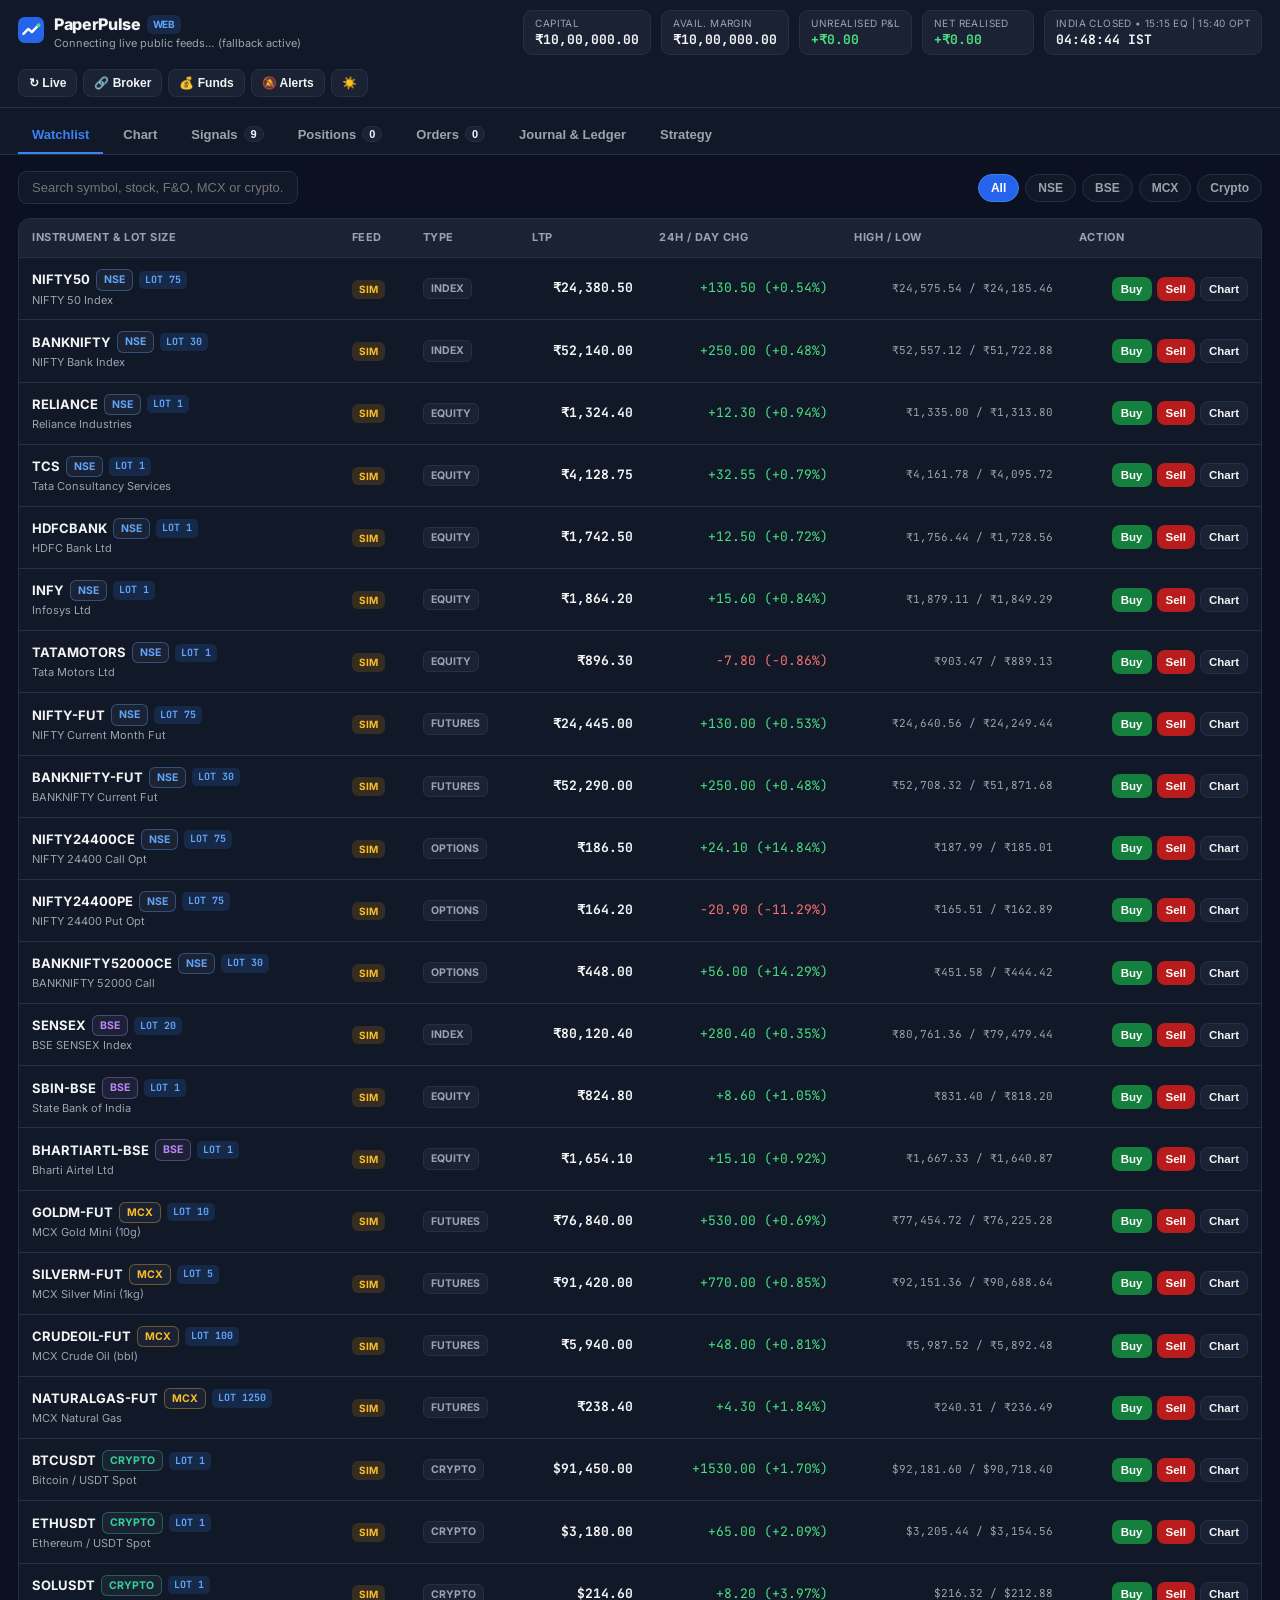
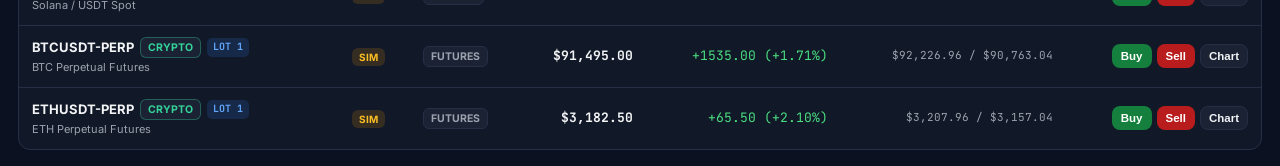
<file: web/index.html>
<!DOCTYPE html>
<html lang="en" data-theme="dark">
<head>
  <meta charset="UTF-8" />
  <meta name="viewport" content="width=device-width, initial-scale=1.0" />
  <title>PaperPulse — Multi-Market Paper Trading Terminal</title>
  <meta name="description" content="PaperPulse browser terminal for NSE, BSE, MCX, F&O, Crypto & Crypto F&O paper trading with live public feeds, TradingView-style charts, BTST/STBT signals, and itemized taxes." />
  <link rel="preconnect" href="https://fonts.googleapis.com" />
  <link rel="preconnect" href="https://fonts.gstatic.com" crossorigin />
  <link href="https://fonts.googleapis.com/css2?family=Inter:wght@400;500;600;700;800&family=JetBrains+Mono:wght@400;500;600;700&display=swap" rel="stylesheet" />
  <meta name="theme-color" content="#0b1120" />
  <link rel="stylesheet" href="./styles.css" />
  <script>
    // Apply the saved scheme before the first paint. app.js only reaches init()
    // after the whole bundle has parsed, so a user on the light theme used to see
    // a full dark page flash on every load. Also keeps the address-bar colour in sync.
    (function () {
      var theme = "dark";
      try {
        var raw = localStorage.getItem("paperpulse_web_state_v2");
        if (raw) {
          var parsed = JSON.parse(raw);
          if (parsed && parsed.theme === "light") theme = "light";
        }
      } catch (e) { /* unreadable or corrupt storage - keep the dark default */ }
      document.documentElement.setAttribute("data-theme", theme);
      var meta = document.querySelector('meta[name="theme-color"]');
      if (meta) meta.setAttribute("content", theme === "light" ? "#f1f5f9" : "#0b1120");
    })();
  </script>
</head>
<body>
  <div class="app-shell">
    <!-- Top Header / Metrics Bar -->
    <header class="topbar">
      <div class="brand-group">
        <div class="brand-logo" aria-hidden="true">
          <svg width="26" height="26" viewBox="0 0 24 24" fill="none">
            <rect width="24" height="24" rx="6" fill="url(#ppGrad)" />
            <path d="M5 15.5L9.5 11L12.8 14L19 7.5" stroke="#ffffff" stroke-width="2.2" stroke-linecap="round" stroke-linejoin="round" />
            <circle cx="19" cy="7.5" r="1.8" fill="#4ADE80" />
            <defs>
              <linearGradient id="ppGrad" x1="0" y1="0" x2="24" y2="24">
                <stop offset="0%" stop-color="#2563EB" />
                <stop offset="100%" stop-color="#0EA5E9" />
              </linearGradient>
            </defs>
          </svg>
        </div>
        <div>
          <div class="brand-title">PaperPulse <span class="badge-web">WEB</span></div>
          <div class="brand-sub" id="feedStatusPill">Connecting live public feeds…</div>
        </div>
      </div>

      <div class="metrics-strip">
        <div class="metric-card">
          <span class="metric-label">Capital</span>
          <span class="metric-value mono" id="metricCapital">₹10,00,000.00</span>
        </div>
        <div class="metric-card">
          <span class="metric-label">Avail. Margin</span>
          <span class="metric-value mono" id="metricAvailMargin">₹10,00,000.00</span>
        </div>
        <div class="metric-card">
          <span class="metric-label">Unrealised P&amp;L</span>
          <span class="metric-value mono" id="metricUnrealised">₹0.00</span>
        </div>
        <div class="metric-card">
          <span class="metric-label">Net Realised</span>
          <span class="metric-value mono" id="metricRealised">₹0.00</span>
        </div>
        <div class="metric-card hide-sm">
          <span class="metric-label" id="sessionStatusLabel">India: 15:15 Eq • 15:40 Opt</span>
          <span class="metric-value mono" id="istClock">--:--:--</span>
        </div>
      </div>

      <div class="topbar-actions">
        <button class="btn btn-ghost btn-sm" id="refreshLiveBtn" title="Refresh live NSE, BSE, MCX & Crypto quotes">↻ Live</button>
        <button class="btn btn-ghost btn-sm" id="openBrokerModalBtn" title="1-Click Broker Login (Angel One, Kite, Upstox)">🔗 Broker</button>
        <button class="btn btn-ghost btn-sm" id="openFundsModalBtn" title="Add, Reduce or Reset Paper Capital">💰 Funds</button>
        <button class="btn btn-ghost btn-sm" id="toggleNotifBtn" title="Toggle Trade & Signal Browser Notifications">🔕 Alerts</button>
        <button class="btn btn-ghost btn-sm" id="toggleThemeBtn" title="Switch Dark / Light Theme">☀️</button>
      </div>
    </header>

    <!-- Main Navigation Tabs -->
    <nav class="nav-tabs" role="tablist">
      <button class="nav-tab active" data-tab="watchlist" role="tab">Watchlist</button>
      <button class="nav-tab" data-tab="chart" role="tab">Chart</button>
      <button class="nav-tab" data-tab="signals" role="tab">Signals <span class="tab-pill" id="signalsBadge">0</span></button>
      <button class="nav-tab" data-tab="positions" role="tab">Positions <span class="tab-pill" id="positionsBadge">0</span></button>
      <button class="nav-tab" data-tab="orders" role="tab">Orders <span class="tab-pill" id="ordersBadge">0</span></button>
      <button class="nav-tab" data-tab="journal" role="tab">Journal &amp; Ledger</button>
      <button class="nav-tab" data-tab="strategy" role="tab">Strategy</button>
    </nav>

    <!-- Main Workspace -->
    <main class="workspace">
      <!-- WATCHLIST VIEW -->
      <section class="tab-panel active" id="panel-watchlist">
        <div class="panel-toolbar">
          <div class="search-box">
            <input type="text" id="watchlistSearch" placeholder="Search symbol, stock, F&O, MCX or crypto..." />
          </div>
          <div class="segment-pills" id="segmentFilters">
            <button class="pill active" data-seg="ALL">All</button>
            <button class="pill" data-seg="NSE">NSE</button>
            <button class="pill" data-seg="BSE">BSE</button>
            <button class="pill" data-seg="MCX">MCX</button>
            <button class="pill" data-seg="CRYPTO">Crypto</button>
          </div>
        </div>
        <div class="table-wrap">
          <table class="data-table">
            <thead>
              <tr>
                <th>Instrument &amp; Lot Size</th>
                <th>Feed</th>
                <th>Type</th>
                <th class="num">LTP</th>
                <th class="num">24h / Day Chg</th>
                <th class="num">High / Low</th>
                <th class="num">Action</th>
              </tr>
            </thead>
            <tbody id="watchlistBody"></tbody>
          </table>
        </div>
      </section>

      <!-- CHART VIEW -->
      <section class="tab-panel" id="panel-chart">
        <div class="chart-wrapper" id="chartWrapper">
          <div class="chart-header">
            <div class="chart-instrument-info">
              <select id="chartSymbolSelect" class="select-input"></select>
              <span class="feed-tag sim" id="chartFeedTag">SIM</span>
              <span class="lot-chip" id="chartLotChip">LOT 1</span>
              <div class="chart-ltp-group">
                <span class="chart-ltp mono" id="chartLtp">--</span>
                <span class="chart-change mono" id="chartChange">--</span>
              </div>
              <span class="chart-session-hint" id="chartSessionHint"></span>
            </div>

            <div class="chart-controls">
              <div class="tf-group" id="tfGroup">
                <button class="tf-btn" data-tf="1m">1m</button>
                <button class="tf-btn active" data-tf="5m">5m</button>
                <button class="tf-btn" data-tf="15m">15m</button>
                <button class="tf-btn" data-tf="1H">1H</button>
                <button class="tf-btn" data-tf="1D">1D</button>
              </div>
              <div class="tool-group">
                <button class="btn btn-ghost btn-xs" id="chartZoomOutBtn" title="Zoom Out">−</button>
                <button class="btn btn-ghost btn-xs" id="chartZoomInBtn" title="Zoom In">+</button>
                <button class="btn btn-ghost btn-xs" id="chartResetZoomBtn" title="Reset Zoom & Pan">1:1</button>
                <button class="btn btn-ghost btn-xs" id="chartMeasureBtn" title="Click two bars on chart to measure Time & Price Range">📏 Range</button>
                <button class="btn btn-ghost btn-xs" id="chartExpandBtn" title="Expand / Collapse Fullscreen">⛶ Expand</button>
              </div>
              <label class="toggle-chip"><input type="checkbox" id="toggleEma" checked /> EMA 9/21/50</label>
              <label class="toggle-chip"><input type="checkbox" id="toggleVwap" checked /> VWAP</label>
              <button class="btn btn-buy btn-sm" id="chartBuyBtn">Buy</button>
              <button class="btn btn-sell btn-sm" id="chartSellBtn">Sell</button>
            </div>
          </div>

          <div class="chart-canvas-container">
            <canvas id="candleCanvas"></canvas>
            <div class="chart-legend" id="chartLegend">O -- H -- L -- C -- • Scroll to zoom • Drag to pan</div>
          </div>

          <div class="chart-indicators-strip" id="chartIndicatorStrip"></div>
        </div>
      </section>

      <!-- SIGNALS VIEW -->
      <section class="tab-panel" id="panel-signals">
        <div class="signals-header-row">
          <div class="subtab-bar" id="signalSubTabs">
            <button class="subtab-btn active" data-subtab="active">Active Signals <span class="tab-pill" id="activeSigCount">0</span></button>
            <button class="subtab-btn" data-subtab="history">Performance &amp; History <span class="tab-pill" id="historySigCount">0</span></button>
          </div>
          <div class="signals-right-actions">
            <label class="toggle-chip">
              <input type="checkbox" id="signalNotifToggle" /> 🔔 Signal Alerts
            </label>
            <button class="btn btn-primary btn-sm" id="rescanSignalsBtn">↻ Rescan</button>
          </div>
        </div>

        <!-- Accuracy Banner -->
        <div class="accuracy-strip" id="signalAccuracyStrip"></div>

        <!-- Active Signals Pane -->
        <div id="signalsActivePane">
          <div class="panel-toolbar">
            <div class="segment-pills" id="signalCategoryFilter">
              <button class="pill active" data-cat="ALL">All</button>
              <button class="pill" data-cat="STOCK">Stock</button>
              <button class="pill" data-cat="INDEX">Index</button>
              <button class="pill" data-cat="FNO">F&amp;O</button>
              <button class="pill" data-cat="MCX">MCX</button>
              <button class="pill" data-cat="CRYPTO">Crypto</button>
              <button class="pill" data-cat="CRYPTO_FNO">Crypto F&amp;O</button>
              <button class="pill" data-cat="BTST_STBT">BTST / STBT</button>
            </div>
            <div class="segment-pills" id="signalDirectionFilter">
              <button class="pill active" data-dir="ALL">All</button>
              <button class="pill" data-dir="LONG">Long</button>
              <button class="pill" data-dir="SHORT">Short</button>
            </div>
          </div>
          <div class="signals-grid" id="signalsGrid"></div>
        </div>

        <!-- Performance & History Pane -->
        <div id="signalsHistoryPane" style="display:none;">
          <div class="panel-toolbar">
            <div class="hint-text">Signals are automatically removed from Active once Target 1, Target 2, Stop Loss, or Expiry hits to keep your feed noise-free.</div>
            <button class="btn btn-ghost btn-sm" id="clearSignalHistoryBtn">Clear History</button>
          </div>
          <div class="table-wrap">
            <table class="data-table">
              <thead>
                <tr>
                  <th>Symbol &amp; Category</th>
                  <th>Strategy</th>
                  <th>Side</th>
                  <th class="num">Entry</th>
                  <th class="num">SL / T1 / T2</th>
                  <th class="num">Close Price</th>
                  <th>Outcome</th>
                  <th>Closed At (IST)</th>
                </tr>
              </thead>
              <tbody id="signalHistoryBody"></tbody>
            </table>
          </div>
        </div>
      </section>

      <!-- POSITIONS VIEW -->
      <section class="tab-panel" id="panel-positions">
        <div class="panel-toolbar">
          <div class="hint-text">
            India Intraday auto square-off: <strong>15:15 IST</strong> (Equity &amp; Futures) • <strong>15:40 IST</strong> (India Options). Use <strong>Average</strong> to scale into running trades.
          </div>
          <div class="toolbar-actions">
            <button class="btn btn-ghost btn-sm" id="manageFundsQuickBtn">💰 Manage Capital</button>
            <button class="btn btn-ghost btn-sm" id="simSquareOffBtn">Sim Intraday Square-Off</button>
            <button class="btn btn-danger btn-sm" id="squareOffAllBtn">Square Off All</button>
          </div>
        </div>
        <div class="table-wrap">
          <table class="data-table">
            <thead>
              <tr>
                <th>Symbol &amp; Session</th>
                <th>Product</th>
                <th>Side</th>
                <th class="num">Qty (Lots × Size)</th>
                <th class="num">Avg Entry</th>
                <th class="num">LTP</th>
                <th class="num">SL / Target</th>
                <th class="num">Unrealised P&amp;L</th>
                <th class="num">Actions</th>
              </tr>
            </thead>
            <tbody id="positionsBody"></tbody>
          </table>
        </div>
      </section>

      <!-- ORDERS VIEW -->
      <section class="tab-panel" id="panel-orders">
        <div class="panel-toolbar">
          <div class="segment-pills" id="orderStatusFilter">
            <button class="pill active" data-status="ALL">All</button>
            <button class="pill" data-status="PENDING">Pending</button>
            <button class="pill" data-status="FILLED">Filled</button>
            <button class="pill" data-status="CANCELLED">Cancelled</button>
          </div>
          <div class="hint-text">Pending Limit &amp; SL orders can be modified anytime before execution.</div>
        </div>
        <div class="table-wrap">
          <table class="data-table">
            <thead>
              <tr>
                <th>Time (IST)</th>
                <th>Symbol</th>
                <th>Side / Type</th>
                <th class="num">Qty (Lots)</th>
                <th class="num">Order / Fill Price</th>
                <th class="num">Charges &amp; Taxes</th>
                <th>Status</th>
                <th class="num">Action</th>
              </tr>
            </thead>
            <tbody id="ordersBody"></tbody>
          </table>
        </div>
      </section>

      <!-- JOURNAL & CAPITAL LEDGER VIEW -->
      <section class="tab-panel" id="panel-journal">
        <div class="signals-header-row">
          <div class="subtab-bar" id="journalSubTabs">
            <button class="subtab-btn active" data-jsub="trades">Closed Trades</button>
            <button class="subtab-btn" data-jsub="capital">Capital Ledger <span class="tab-pill" id="capitalLedgerCount">0</span></button>
          </div>
          <button class="btn btn-primary btn-sm" id="journalFundsBtn">+ Add / Reduce / Reset Capital</button>
        </div>

        <div class="journal-summary" id="journalSummary"></div>

        <!-- Closed Trades Table -->
        <div id="journalTradesPane">
          <div class="table-wrap">
            <table class="data-table">
              <thead>
                <tr>
                  <th>Closed At (IST)</th>
                  <th>Symbol</th>
                  <th>Side &amp; Qty (Lots)</th>
                  <th class="num">Entry → Exit</th>
                  <th class="num">Gross P&amp;L</th>
                  <th class="num">Brokerage &amp; Taxes (Click for Breakdown)</th>
                  <th class="num">Net P&amp;L</th>
                  <th>Note</th>
                </tr>
              </thead>
              <tbody id="journalBody"></tbody>
            </table>
          </div>
        </div>

        <!-- Capital Ledger Table -->
        <div id="journalCapitalPane" style="display:none;">
          <div class="table-wrap">
            <table class="data-table">
              <thead>
                <tr>
                  <th>Date &amp; Time (IST)</th>
                  <th>Action</th>
                  <th class="num">Amount</th>
                  <th class="num">Balance After</th>
                  <th>Note</th>
                </tr>
              </thead>
              <tbody id="capitalLedgerBody"></tbody>
            </table>
          </div>
        </div>
      </section>
      <!-- STRATEGY WORKBENCH VIEW -->
      <section class="tab-panel" id="panel-strategy">
        <div class="signals-header-row">
          <div class="subtab-bar" id="strategySubTabs">
            <button class="subtab-btn active" data-ssub="scanner">Setup Scanner <span class="tab-pill" id="scannerCount">0</span></button>
            <button class="subtab-btn" data-ssub="simulator">Outcome Simulator</button>
            <button class="subtab-btn" data-ssub="taxlots">Tax Lots</button>
            <button class="subtab-btn" data-ssub="rebalance">Rebalancer</button>
            <button class="subtab-btn" data-ssub="screener">Screener <span class="tab-pill" id="screenerCount">0</span></button>
          </div>
        </div>

        <!-- ============================ SETUP SCANNER ============================ -->
        <div id="strategyScannerPane">
          <div class="panel-toolbar">
            <div class="segment-pills" id="scannerSegFilter">
              <button class="pill active" data-sseg="ALL">All</button>
              <button class="pill" data-sseg="NSE">NSE</button>
              <button class="pill" data-sseg="BSE">BSE</button>
              <button class="pill" data-sseg="MCX">MCX</button>
              <button class="pill" data-sseg="CRYPTO">Crypto</button>
            </div>
            <div class="strategy-fields">
              <label>Opening range (bars)<input type="number" id="scannerOrBars" min="1" max="30" step="1" value="3" /></label>
              <label>Min volume &times;<input type="number" id="scannerVolX" min="0" max="10" step="0.1" value="1.5" /></label>
              <label class="toggle-chip"><input type="checkbox" id="scannerOnlySetups" checked /> Only rows with a setup</label>
              <button class="btn btn-primary btn-sm" id="scannerRunBtn">&#8635; Rescan</button>
            </div>
          </div>
          <div class="strategy-hint" id="scannerHint"></div>
          <div class="table-wrap">
            <table class="data-table">
              <thead>
                <tr>
                  <th>Symbol</th>
                  <th class="num">LTP</th>
                  <th class="num">RSI 14</th>
                  <th class="num">vs 20D High</th>
                  <th class="num">vs MA20</th>
                  <th>Daily setups</th>
                  <th>Opening-range breakout</th>
                  <th class="num">Trade</th>
                </tr>
              </thead>
              <tbody id="scannerBody"></tbody>
            </table>
          </div>
        </div>

        <!-- ========================= OUTCOME SIMULATOR ========================= -->
        <div id="strategySimulatorPane" style="display:none;">
          <div class="strategy-card">
            <div class="strategy-card-head">
              <h3>Replay this trade against past sessions</h3>
              <p>Monte Carlo resamples each bar slot from the session pool; the history replay runs the
                opening-range rule over every session as it actually happened. When one simulated bar spans
                both the stop and the target the <strong>stop</strong> is taken &mdash; without tick data the
                order is unknowable, and assuming the win would inflate every win rate.</p>
            </div>
            <div class="strategy-grid">
              <label>Symbol<select id="simSymbol"></select></label>
              <label>Direction<select id="simDirection"><option value="long">Long</option><option value="short">Short</option></select></label>
              <label>Entry<input type="number" id="simEntry" step="0.05" /></label>
              <label>Stop<input type="number" id="simStop" step="0.05" /></label>
              <label>Target<input type="number" id="simTarget" step="0.05" /></label>
              <label>Bars per session<input type="number" id="simSessionBars" min="10" max="400" step="1" value="75" /></label>
              <label>Opening range (bars)<input type="number" id="simOrBars" min="1" max="60" step="1" value="3" /></label>
              <label>Entered on bar<input type="number" id="simFromBar" min="1" step="1" value="6" /></label>
              <label>Replays<input type="number" id="simReplays" min="100" max="100000" step="100" value="10000" /></label>
              <label>Seed<input type="number" id="simSeed" step="1" value="19" /></label>
              <label>Stop rule (replay)<select id="simStopRule">
                <option value="or_low">Opening-range low</option>
                <option value="or_mid">Opening-range mid</option>
                <option value="pct">Percent of entry</option>
                <option value="price">Fixed price</option>
              </select></label>
              <label>Stop rule value<input type="number" id="simStopRuleValue" step="0.05" value="1" /></label>
            </div>
            <div class="strategy-actions">
              <button class="btn btn-primary btn-sm" id="simRunBtn">Run simulation</button>
              <button class="btn btn-ghost btn-sm" id="simFromLtpBtn">Fill from LTP &amp; ATR</button>
              <button class="btn btn-ghost btn-sm" id="simRegenBtn">Regenerate session history</button>
              <span class="strategy-hint" id="simSourceNote"></span>
            </div>
          </div>
          <div id="simResults"></div>
        </div>

        <!-- ============================== TAX LOTS ============================== -->
        <div id="strategyTaxLotsPane" style="display:none;">
          <div class="strategy-card">
            <div class="strategy-card-head">
              <h3>Lot book</h3>
              <p>Indian listed equity: a holding turns long-term only after <strong>more than 12 months</strong>,
                so a sale on the anniversary itself is still short-term. There is no wash-sale rule to model.
                FIFO is what the depositories actually apply &mdash; highest-cost and specific-lot are planning
                views for &ldquo;what would this sale cost me?&rdquo;, not filing methods.</p>
            </div>
            <div class="strategy-actions">
              <label>Symbol<select id="lotSymbol"></select></label>
              <button class="btn btn-ghost btn-sm" id="lotImportBtn">Import open delivery positions</button>
              <button class="btn btn-ghost btn-sm" id="lotClearBtn">Clear this symbol</button>
            </div>
            <div class="table-wrap">
              <table class="data-table">
                <thead>
                  <tr>
                    <th>Lot</th>
                    <th>Acquired</th>
                    <th class="num">Shares</th>
                    <th class="num">Cost / share</th>
                    <th class="num">Cost</th>
                    <th class="num">Market value</th>
                    <th class="num">Unrealised</th>
                    <th>Term today</th>
                    <th class="num"></th>
                  </tr>
                </thead>
                <tbody id="lotBody"></tbody>
              </table>
            </div>
            <div class="strategy-grid strategy-grid-add">
              <label>Acquired<input type="date" id="lotAddDate" /></label>
              <label>Shares<input type="number" id="lotAddShares" min="1" step="1" value="100" /></label>
              <label>Cost / share<input type="number" id="lotAddCost" min="0" step="0.05" /></label>
              <button class="btn btn-primary btn-sm" id="lotAddBtn">+ Add lot</button>
            </div>
          </div>

          <div class="strategy-card">
            <div class="strategy-card-head"><h3>What would this sale realise?</h3></div>
            <div class="strategy-grid">
              <label>Shares to sell<input type="number" id="saleShares" min="1" step="1" value="50" /></label>
              <label>Price<input type="number" id="salePrice" min="0" step="0.05" /></label>
              <label>Sale date<input type="date" id="saleDate" /></label>
              <label>Method<select id="saleMethod">
                <option value="FIFO">FIFO (what the depository does)</option>
                <option value="HIGHEST_COST">Highest cost first (planning)</option>
                <option value="SPECIFIC">Specific lots (planning)</option>
              </select></label>
              <label id="saleLotIdsWrap" style="display:none;">Lot ids, in order<input type="text" id="saleLotIds" placeholder="L2, L1" /></label>
              <label>Harvest threshold (loss &ge;)<input type="number" id="harvestMinLoss" min="0" step="100" value="1000" /></label>
            </div>
            <div class="strategy-actions">
              <button class="btn btn-primary btn-sm" id="saleRunBtn">Simulate sale</button>
            </div>
            <div id="saleResults"></div>
          </div>

          <div class="strategy-card">
            <div class="strategy-card-head">
              <h3>Loss-harvest candidates</h3>
              <p>Lots across every symbol sitting on a loss of at least the threshold above, worst first.</p>
            </div>
            <div class="table-wrap">
              <table class="data-table">
                <thead>
                  <tr>
                    <th>Symbol</th><th>Lot</th><th>Acquired</th>
                    <th class="num">Shares</th><th class="num">Cost</th>
                    <th class="num">Market value</th><th class="num">Unrealised loss</th><th>Term</th>
                  </tr>
                </thead>
                <tbody id="harvestBody"></tbody>
              </table>
            </div>
          </div>
        </div>

        <!-- ============================= REBALANCER ============================= -->
        <div id="strategyRebalancePane" style="display:none;">
          <div class="strategy-card">
            <div class="strategy-card-head">
              <h3>Pull the outliers back to target</h3>
              <p>Only holdings outside the drift band are traded: churning the ones already on target costs
                brokerage and STT for no change in exposure. Sells are planned before buys so the cash they
                release funds the buys in the same pass, and quantities are whole shares.</p>
            </div>
            <div class="strategy-grid">
              <label>Cash available<input type="number" id="rebCash" min="0" step="100" /></label>
              <label>Drift band (points)<input type="number" id="rebBand" min="0" max="50" step="0.5" value="5" /></label>
              <label class="toggle-chip"><input type="checkbox" id="rebSellUntracked" /> Sell holdings with no target</label>
            </div>
            <div class="strategy-actions">
              <button class="btn btn-ghost btn-sm" id="rebEqualBtn">Equal-weight what I hold</button>
              <button class="btn btn-ghost btn-sm" id="rebAddRowBtn">+ Add a target</button>
              <button class="btn btn-primary btn-sm" id="rebRunBtn">Build plan</button>
            </div>
            <div class="table-wrap">
              <table class="data-table">
                <thead><tr><th>Symbol</th><th class="num">Target weight</th><th class="num"></th></tr></thead>
                <tbody id="rebTargetBody"></tbody>
              </table>
            </div>
          </div>
          <div id="rebResults"></div>
        </div>

        <!-- ============================== SCREENER ============================== -->
        <div id="strategyScreenerPane" style="display:none;">
          <div class="strategy-card">
            <div class="strategy-card-head">
              <h3>Screen against your own rules</h3>
              <p>Every row says which rule it passed or failed and by how much &mdash; a screen that returns
                only a list of symbols cannot be argued with. Metrics are computed from this app&rsquo;s own
                price data, so they are technical, not fundamental.</p>
            </div>
            <div class="strategy-grid">
              <label>Missing metric<select id="screenMissing">
                <option value="FAIL">counts as a failure</option>
                <option value="SKIP">is skipped</option>
              </select></label>
              <label>Rank by<select id="screenRankBy"></select></label>
              <label class="toggle-chip"><input type="checkbox" id="screenOnlyPassing" /> Only passing rows</label>
            </div>
            <div class="strategy-actions">
              <button class="btn btn-ghost btn-sm" id="screenAddRuleBtn">+ Add a rule</button>
              <button class="btn btn-ghost btn-sm" id="screenResetBtn">Reset to defaults</button>
              <button class="btn btn-primary btn-sm" id="screenRunBtn">Run screen</button>
            </div>
            <div class="table-wrap">
              <table class="data-table">
                <thead><tr><th>Metric</th><th>Test</th><th>Value</th><th class="num"></th></tr></thead>
                <tbody id="screenRuleBody"></tbody>
              </table>
            </div>
          </div>
          <div id="screenResults"></div>
        </div>
      </section>
    </main>
  </div>

  <!-- ORDER TICKET MODAL -->
  <div class="modal-backdrop" id="orderModalBackdrop" aria-hidden="true">
    <div class="modal-card" role="dialog" aria-modal="true" aria-labelledby="orderModalTitle">
      <div class="modal-header">
        <div>
          <h3 id="orderModalTitle">Place Order</h3>
          <div class="modal-sub" id="orderModalSub">LTP: --</div>
        </div>
        <button class="icon-close" id="closeOrderModal" aria-label="Close">✕</button>
      </div>

      <div class="modal-body">
        <div class="side-toggle">
          <button class="side-btn buy active" id="sideBuyBtn" data-side="BUY">BUY / LONG</button>
          <button class="side-btn sell" id="sideSellBtn" data-side="SELL">SELL / SHORT</button>
        </div>

        <div class="form-row">
          <div class="form-field">
            <label for="orderProduct" id="orderProductLabel">Product</label>
            <select id="orderProduct" class="input">
              <option value="INTRADAY">Intraday (Auto Square-Off 15:15)</option>
              <option value="CARRY_FORWARD">Carry Forward / BTST / Delivery</option>
            </select>
          </div>
          <div class="form-field">
            <label for="orderType">Order Type</label>
            <select id="orderType" class="input">
              <option value="MARKET">Market</option>
              <option value="LIMIT">Limit</option>
              <option value="SL_LIMIT">SL-Limit</option>
              <option value="SL_MARKET">SL-Market</option>
            </select>
          </div>
        </div>

        <div class="form-row">
          <div class="form-field">
            <label for="orderLots">Lots (<span id="orderLotSizeHint">1 lot = 1 qty</span>)</label>
            <input type="number" id="orderLots" class="input mono" min="1" step="1" value="1" />
            <div class="field-sub mono" id="orderTotalQtyHint">Total Qty: 1</div>
          </div>
          <div class="form-field" id="limitPriceGroup" style="display:none;">
            <label for="orderLimitPrice">Limit Price</label>
            <input type="number" id="orderLimitPrice" class="input mono" step="any" />
          </div>
          <div class="form-field" id="triggerPriceGroup" style="display:none;">
            <label for="orderTriggerPrice">Trigger Price</label>
            <input type="number" id="orderTriggerPrice" class="input mono" step="any" />
          </div>
        </div>

        <div class="form-row">
          <div class="form-field">
            <label for="orderStopLoss">Stop Loss (Optional)</label>
            <input type="number" id="orderStopLoss" class="input mono" step="any" placeholder="Price" />
          </div>
          <div class="form-field">
            <label for="orderTarget">Target (Optional)</label>
            <input type="number" id="orderTarget" class="input mono" step="any" placeholder="Price" />
          </div>
        </div>

        <div class="order-preview" id="orderPreview"></div>
      </div>

      <div class="modal-footer">
        <button class="btn btn-ghost" id="cancelOrderModalBtn">Cancel</button>
        <button class="btn btn-buy" id="submitOrderBtn">Submit Buy Order</button>
      </div>
    </div>
  </div>

  <!-- MODIFY PENDING ORDER MODAL -->
  <div class="modal-backdrop" id="modifyOrderModalBackdrop" aria-hidden="true">
    <div class="modal-card" role="dialog" aria-modal="true" aria-labelledby="modifyOrderTitle">
      <div class="modal-header">
        <div>
          <h3 id="modifyOrderTitle">Modify Pending Order</h3>
          <div class="modal-sub" id="modifyOrderSub">--</div>
        </div>
        <button class="icon-close" id="closeModifyOrderModal" aria-label="Close">✕</button>
      </div>
      <div class="modal-body">
        <div class="form-row">
          <div class="form-field">
            <label for="modOrderLots">Lots (<span id="modLotHint">Lot size: 1</span>)</label>
            <input type="number" id="modOrderLots" class="input mono" min="1" step="1" value="1" />
            <div class="field-sub mono" id="modTotalQtyHint">Total Qty: 1</div>
          </div>
          <div class="form-field" id="modLimitGroup">
            <label for="modOrderLimit">Limit Price</label>
            <input type="number" id="modOrderLimit" class="input mono" step="any" />
          </div>
        </div>
        <div class="form-row">
          <div class="form-field" id="modTriggerGroup">
            <label for="modOrderTrigger">Trigger Price</label>
            <input type="number" id="modOrderTrigger" class="input mono" step="any" />
          </div>
          <div class="form-field">
            <label for="modOrderSl">Stop Loss (Optional)</label>
            <input type="number" id="modOrderSl" class="input mono" step="any" placeholder="Price" />
          </div>
        </div>
        <div class="form-row">
          <div class="form-field">
            <label for="modOrderTarget">Target (Optional)</label>
            <input type="number" id="modOrderTarget" class="input mono" step="any" placeholder="Price" />
          </div>
        </div>
      </div>
      <div class="modal-footer">
        <button class="btn btn-ghost" id="cancelModifyOrderBtn">Cancel</button>
        <button class="btn btn-primary" id="saveModifyOrderBtn">Save Order Changes</button>
      </div>
    </div>
  </div>

  <!-- AVERAGE RUNNING POSITION MODAL -->
  <div class="modal-backdrop" id="averagePosModalBackdrop" aria-hidden="true">
    <div class="modal-card" role="dialog" aria-modal="true" aria-labelledby="averagePosTitle">
      <div class="modal-header">
        <div>
          <h3 id="averagePosTitle">Average Running Trade</h3>
          <div class="modal-sub" id="averagePosSub">--</div>
        </div>
        <button class="icon-close" id="closeAveragePosModal" aria-label="Close">✕</button>
      </div>
      <div class="modal-body">
        <div class="form-row">
          <div class="form-field">
            <label for="avgAddLots">Additional Lots to Add</label>
            <input type="number" id="avgAddLots" class="input mono" min="1" step="1" value="1" />
            <div class="field-sub mono" id="avgAddQtyHint">Adding: --</div>
          </div>
          <div class="form-field">
            <label for="avgExecPrice">Execution Price (Market LTP)</label>
            <input type="number" id="avgExecPrice" class="input mono" step="any" />
          </div>
        </div>
        <div class="order-preview" id="averagePreview"></div>
      </div>
      <div class="modal-footer">
        <button class="btn btn-ghost" id="cancelAveragePosBtn">Cancel</button>
        <button class="btn btn-primary" id="confirmAveragePosBtn">Confirm Average Trade</button>
      </div>
    </div>
  </div>

  <!-- MANAGE PAPER CAPITAL MODAL -->
  <div class="modal-backdrop" id="fundsModalBackdrop" aria-hidden="true">
    <div class="modal-card" role="dialog" aria-modal="true" aria-labelledby="fundsModalTitle">
      <div class="modal-header">
        <div>
          <h3 id="fundsModalTitle">Manage Paper Trading Capital</h3>
          <div class="modal-sub" id="fundsModalSub">Add, reduce, or reset your virtual balance</div>
        </div>
        <button class="icon-close" id="closeFundsModal" aria-label="Close">✕</button>
      </div>
      <div class="modal-body">
        <div class="side-toggle funds-tabs">
          <button class="side-btn buy active" data-fund-mode="ADD" id="fundModeAdd">＋ Add Funds</button>
          <button class="side-btn sell" data-fund-mode="REDUCE" id="fundModeReduce">－ Reduce</button>
          <button class="side-btn neutral" data-fund-mode="RESET" id="fundModeReset">↺ Reset Account</button>
        </div>

        <div class="quick-amounts" id="quickFundAmounts">
          <button class="pill" data-amt="50000">+₹50K</button>
          <button class="pill" data-amt="100000">+₹1L</button>
          <button class="pill" data-amt="500000">+₹5L</button>
          <button class="pill" data-amt="1000000">+₹10L</button>
        </div>

        <div class="form-row">
          <div class="form-field">
            <label for="fundAmountInput" id="fundAmountLabel">Amount (₹)</label>
            <input type="number" id="fundAmountInput" class="input mono" min="1" step="1000" value="100000" />
          </div>
          <div class="form-field">
            <label for="fundNoteInput">Ledger Note</label>
            <input type="text" id="fundNoteInput" class="input" placeholder="e.g., Top-up after drawdown" />
          </div>
        </div>
        <div class="order-preview" id="fundsPreview"></div>
      </div>
      <div class="modal-footer">
        <button class="btn btn-ghost" id="cancelFundsModalBtn">Cancel</button>
        <button class="btn btn-primary" id="submitFundsBtn">Apply Capital Update</button>
      </div>
    </div>
  </div>

  <!-- 1-CLICK BROKER LOGIN MODAL -->
  <div class="modal-backdrop" id="brokerModalBackdrop" aria-hidden="true">
    <div class="modal-card" role="dialog" aria-modal="true" aria-labelledby="brokerModalTitle">
      <div class="modal-header">
        <div>
          <h3 id="brokerModalTitle">1-Click Broker Login &amp; Live Data</h3>
          <div class="modal-sub">Free live NSE/BSE/MCX &amp; Binance feeds run automatically. Connect a broker for institutional WebSockets.</div>
        </div>
        <button class="icon-close" id="closeBrokerModal" aria-label="Close">✕</button>
      </div>
      <div class="modal-body">
        <div class="broker-cards">
          <div class="broker-card">
            <div class="broker-card-head">
              <div>
                <strong>Angel One SmartAPI</strong>
                <div class="hint-text">NSE, BSE, NFO &amp; MCX Real-Time Feed</div>
              </div>
              <button class="btn btn-primary btn-sm" data-broker-oauth="ANGEL_ONE">1-Click Login ↗</button>
            </div>
          </div>
          <div class="broker-card">
            <div class="broker-card-head">
              <div>
                <strong>Zerodha Kite Connect</strong>
                <div class="hint-text">NSE Equity, Index &amp; F&amp;O Tick Stream</div>
              </div>
              <button class="btn btn-primary btn-sm" data-broker-oauth="KITE">1-Click Login ↗</button>
            </div>
          </div>
          <div class="broker-card">
            <div class="broker-card-head">
              <div>
                <strong>Upstox Developer API</strong>
                <div class="hint-text">NSE, BSE &amp; MCX Market Data Feed</div>
              </div>
              <button class="btn btn-primary btn-sm" data-broker-oauth="UPSTOX">1-Click Login ↗</button>
            </div>
          </div>
        </div>

        <div class="form-row" style="margin-top: 12px;">
          <div class="form-field">
            <label for="brokerSelect">Broker Provider</label>
            <select id="brokerSelect" class="input">
              <option value="PUBLIC_FREE">Free Public Live Feeds (Binance + NSE/BSE/MCX)</option>
              <option value="ANGEL_ONE">Angel One SmartAPI</option>
              <option value="KITE">Zerodha Kite Connect</option>
              <option value="UPSTOX">Upstox API</option>
            </select>
          </div>
          <div class="form-field">
            <label for="brokerApiKey">API Key (Optional)</label>
            <input type="text" id="brokerApiKey" class="input mono" placeholder="Paste API Key before 1-Click OAuth" />
          </div>
        </div>
        <div class="form-row">
          <div class="form-field">
            <label for="brokerAccessToken">OAuth Access / Request Token (Optional)</label>
            <input type="password" id="brokerAccessToken" class="input mono" placeholder="Auto-filled on callback or paste token" />
          </div>
        </div>
        <div class="order-preview" id="brokerStatusBox"></div>
      </div>
      <div class="modal-footer">
        <button class="btn btn-ghost" id="disconnectBrokerBtn">Use Free Public Feed</button>
        <button class="btn btn-primary" id="saveBrokerBtn">Save &amp; Connect</button>
      </div>
    </div>
  </div>

  <!-- Toast Container -->
  <div class="toast-container" id="toastContainer"></div>

  <script src="./strategy.js"></script>
  <script src="./app.js"></script>
</body>
</html>
</file>
<file: web/styles.css>
:root {
  --bg: #0b1120;
  --surface: #111827;
  --surface-2: #1a2234;
  --border: #253047;
  --text: #f3f4f6;
  --text-muted: #9ca3af;
  --primary: #3b82f6;
  --primary-hover: #2563eb;
  --buy: #16a34a;
  --buy-soft: rgba(22, 163, 74, 0.16);
  --sell: #dc2626;
  --sell-soft: rgba(220, 38, 38, 0.16);
  --warn: #f59e0b;
  --warn-soft: rgba(245, 158, 11, 0.16);
  --info-soft: rgba(59, 130, 246, 0.16);
  --shadow: 0 12px 32px rgba(0, 0, 0, 0.45);
  --radius: 12px;

  /* Text-on-surface variants of the semantic colours. The --buy/--sell/--warn
     values above are tuned as *fills* (buttons, badges, chart marks); used as
     small text on a surface they fall under 4.5:1, badly so in the light scheme.
     Everything that renders a colour as TEXT uses these instead. */
  --buy-text: #4ade80;
  --sell-text: #f87171;
  --warn-text: #fbbf24;
  --info-text: #60a5fa;
  --seg-nse: #60a5fa;
  --seg-bse: #c084fc;
  --seg-mcx: #fbbf24;
  --seg-crypto: #34d399;

  /* Fills that carry white text - all >= 4.5:1 against #ffffff. */
  --primary-strong: #2563eb;
  --buy-strong: #15803d;
  --sell-strong: #b91c1c;

  color-scheme: dark;
}

[data-theme="light"] {
  --bg: #f1f5f9;
  --surface: #ffffff;
  --surface-2: #f8fafc;
  --border: #e2e8f0;
  --text: #0f172a;
  --text-muted: #5a6b84;
  --primary: #2563eb;
  --primary-hover: #1d4ed8;
  --buy: #15803d;
  --buy-soft: rgba(21, 128, 61, 0.12);
  --sell: #b91c1c;
  --sell-soft: rgba(185, 28, 28, 0.12);
  --warn: #d97706;
  --warn-soft: rgba(217, 119, 6, 0.12);
  --info-soft: rgba(37, 99, 235, 0.12);
  --shadow: 0 10px 26px rgba(15, 23, 42, 0.12);

  /* All >= 4.5:1 against #ffffff, #f8fafc and #f1f5f9 (the three light surfaces). */
  --buy-text: #166534;
  --sell-text: #b91c1c;
  --warn-text: #92400e;
  --info-text: #1d4ed8;
  --seg-nse: #1d4ed8;
  --seg-bse: #7e22ce;
  --seg-mcx: #92400e;
  --seg-crypto: #0f766e;

  --primary-strong: #1d4ed8;
  --buy-strong: #15803d;
  --sell-strong: #b91c1c;

  color-scheme: light;
}

* {
  box-sizing: border-box;
  margin: 0;
  padding: 0;
}

body {
  font-family: 'Inter', -apple-system, BlinkMacSystemFont, sans-serif;
  background: var(--bg);
  color: var(--text);
  min-height: 100vh;
  line-height: 1.45;
  -webkit-font-smoothing: antialiased;
}

.mono {
  font-family: 'JetBrains Mono', monospace;
  font-variant-numeric: tabular-nums;
}

.app-shell {
  display: flex;
  flex-direction: column;
  min-height: 100vh;
}

/* Topbar */
.topbar {
  display: flex;
  align-items: center;
  justify-content: space-between;
  gap: 14px;
  padding: 10px 18px;
  background: var(--surface);
  border-bottom: 1px solid var(--border);
  flex-wrap: wrap;
}

.brand-group {
  display: flex;
  align-items: center;
  gap: 10px;
}

.brand-title {
  font-weight: 800;
  font-size: 16px;
  letter-spacing: -0.02em;
  display: flex;
  align-items: center;
  gap: 6px;
}

.badge-web {
  font-size: 10px;
  font-weight: 700;
  padding: 2px 6px;
  border-radius: 6px;
  background: var(--info-soft);
  color: var(--info-text);
}

.brand-sub {
  font-size: 11px;
  color: var(--text-muted);
}

.brand-sub.live-ok {
  color: var(--buy-text);
}

.metrics-strip {
  display: flex;
  align-items: center;
  gap: 10px;
  flex-wrap: wrap;
}

.metric-card {
  display: flex;
  flex-direction: column;
  padding: 5px 11px;
  background: var(--surface-2);
  border: 1px solid var(--border);
  border-radius: 9px;
  min-width: 112px;
}

.metric-label {
  font-size: 10px;
  text-transform: uppercase;
  letter-spacing: 0.04em;
  color: var(--text-muted);
}

.metric-value {
  font-size: 13px;
  font-weight: 700;
}

.topbar-actions {
  display: flex;
  align-items: center;
  gap: 6px;
  flex-wrap: wrap;
}

/* Nav Tabs */
.nav-tabs {
  display: flex;
  gap: 6px;
  padding: 8px 18px 0;
  background: var(--surface);
  border-bottom: 1px solid var(--border);
  overflow-x: auto;
}

.nav-tab {
  appearance: none;
  background: transparent;
  border: none;
  border-bottom: 2px solid transparent;
  color: var(--text-muted);
  padding: 10px 14px;
  font-size: 13px;
  font-weight: 600;
  cursor: pointer;
  display: inline-flex;
  align-items: center;
  gap: 6px;
  white-space: nowrap;
  transition: color 0.15s, border-color 0.15s;
}

.nav-tab:hover {
  color: var(--text);
}

.nav-tab.active {
  color: var(--primary);
  border-bottom-color: var(--primary);
}

.tab-pill {
  font-size: 11px;
  font-weight: 700;
  padding: 1px 6px;
  border-radius: 999px;
  background: var(--surface-2);
  color: var(--text);
  border: 1px solid var(--border);
}

/* Workspace */
.workspace {
  flex: 1;
  padding: 16px 18px;
  max-width: 1520px;
  width: 100%;
  margin: 0 auto;
}

.tab-panel {
  display: none;
}

.tab-panel.active {
  display: block;
}

.panel-toolbar {
  display: flex;
  align-items: center;
  justify-content: space-between;
  gap: 12px;
  margin-bottom: 14px;
  flex-wrap: wrap;
}

.toolbar-actions {
  display: flex;
  gap: 8px;
  flex-wrap: wrap;
}

.search-box input {
  background: var(--surface);
  border: 1px solid var(--border);
  color: var(--text);
  padding: 8px 13px;
  border-radius: 9px;
  width: 280px;
  max-width: 100%;
  font-size: 13px;
  outline: none;
}

.search-box input:focus {
  border-color: var(--primary);
}

.segment-pills {
  display: flex;
  gap: 6px;
  flex-wrap: wrap;
}

.pill {
  background: var(--surface);
  border: 1px solid var(--border);
  color: var(--text-muted);
  padding: 6px 12px;
  border-radius: 999px;
  font-size: 12px;
  font-weight: 600;
  cursor: pointer;
  transition: all 0.15s;
}

.pill:hover {
  color: var(--text);
  border-color: var(--primary);
}

.pill.active {
  background: var(--primary-strong);
  border-color: var(--primary);
  color: #ffffff;
}

/* Sub-tabs */
.signals-header-row {
  display: flex;
  align-items: center;
  justify-content: space-between;
  gap: 12px;
  margin-bottom: 12px;
  flex-wrap: wrap;
}

.subtab-bar {
  display: flex;
  gap: 6px;
  background: var(--surface);
  padding: 4px;
  border-radius: 10px;
  border: 1px solid var(--border);
}

.subtab-btn {
  background: transparent;
  border: none;
  color: var(--text-muted);
  padding: 7px 14px;
  border-radius: 7px;
  font-size: 12.5px;
  font-weight: 600;
  cursor: pointer;
  display: inline-flex;
  align-items: center;
  gap: 6px;
}

.subtab-btn.active {
  background: var(--primary-strong);
  color: #ffffff;
}

.subtab-btn.active .tab-pill {
  background: rgba(0, 0, 0, 0.3);
  color: #ffffff;
  border-color: transparent;
}

.signals-right-actions {
  display: flex;
  align-items: center;
  gap: 8px;
}

/* Accuracy Strip */
.accuracy-strip {
  display: grid;
  grid-template-columns: repeat(auto-fit, minmax(135px, 1fr));
  gap: 10px;
  margin-bottom: 14px;
}

/* Buttons */
.btn {
  appearance: none;
  border: 1px solid transparent;
  border-radius: 8px;
  padding: 8px 14px;
  font-size: 13px;
  font-weight: 600;
  cursor: pointer;
  display: inline-flex;
  align-items: center;
  justify-content: center;
  gap: 6px;
  transition: opacity 0.15s, background 0.15s, border-color 0.15s;
}

.btn:hover {
  opacity: 0.92;
}

.btn-sm {
  padding: 6px 10px;
  font-size: 12px;
}

.btn-xs {
  padding: 5px 8px;
  font-size: 11.5px;
}

.btn-primary {
  background: var(--primary-strong);
  color: #ffffff;
}

.btn-buy {
  background: var(--buy-strong);
  color: #ffffff;
}

.btn-sell, .btn-danger {
  background: var(--sell-strong);
  color: #ffffff;
}

.btn-ghost {
  background: var(--surface-2);
  border-color: var(--border);
  color: var(--text);
}

.btn-ghost.active-tool {
  background: var(--primary-strong);
  border-color: var(--primary);
  color: #ffffff;
}

/* Tables */
.table-wrap {
  background: var(--surface);
  border: 1px solid var(--border);
  border-radius: var(--radius);
  overflow-x: auto;
}

.data-table {
  width: 100%;
  border-collapse: collapse;
  font-size: 13px;
}

.data-table th {
  text-align: left;
  padding: 11px 13px;
  font-size: 11px;
  text-transform: uppercase;
  letter-spacing: 0.05em;
  color: var(--text-muted);
  background: var(--surface-2);
  border-bottom: 1px solid var(--border);
  white-space: nowrap;
}

.data-table td {
  padding: 11px 13px;
  border-bottom: 1px solid var(--border);
  vertical-align: middle;
}

.data-table tr:last-child td {
  border-bottom: none;
}

.data-table tbody tr:hover {
  background: rgba(59, 130, 246, 0.05);
}

.num {
  text-align: right;
  white-space: nowrap;
}

.sym-cell {
  display: flex;
  flex-direction: column;
  gap: 2px;
}

.sym-title-row {
  display: flex;
  align-items: center;
  gap: 6px;
  flex-wrap: wrap;
}

.sym-name {
  font-weight: 700;
  color: var(--text);
}

.sym-sub {
  font-size: 11px;
  color: var(--text-muted);
}

.lot-chip {
  font-size: 10px;
  font-weight: 700;
  padding: 2px 6px;
  border-radius: 5px;
  background: var(--info-soft);
  color: var(--info-text);
  font-family: 'JetBrains Mono', monospace;
}

.feed-tag {
  display: inline-flex;
  align-items: center;
  gap: 4px;
  font-size: 10px;
  font-weight: 700;
  padding: 2px 7px;
  border-radius: 6px;
  text-transform: uppercase;
}

.feed-tag.live {
  background: var(--buy-soft);
  color: var(--buy-text);
}

.feed-tag.sim {
  background: var(--warn-soft);
  color: var(--warn-text);
}

.seg-badge {
  display: inline-block;
  font-size: 10.5px;
  font-weight: 700;
  padding: 2px 7px;
  border-radius: 6px;
  background: var(--surface-2);
  border: 1px solid var(--border);
  color: var(--text-muted);
}

.seg-badge.NSE { color: var(--seg-nse); border-color: rgba(96, 165, 250, 0.35); }
.seg-badge.BSE { color: var(--seg-bse); border-color: rgba(192, 132, 252, 0.35); }
.seg-badge.MCX { color: var(--seg-mcx); border-color: rgba(251, 191, 36, 0.35); }
.seg-badge.CRYPTO { color: var(--seg-crypto); border-color: rgba(52, 211, 153, 0.35); }

.text-pos { color: var(--buy-text); }
.text-neg { color: var(--sell-text); }
.text-muted { color: var(--text-muted); }
.text-warn { color: var(--warn-text); }

.status-badge {
  display: inline-block;
  padding: 3px 8px;
  border-radius: 6px;
  font-size: 11px;
  font-weight: 700;
  white-space: nowrap;
}

.status-FILLED, .status-LONG, .status-BUY, .status-HIT_T1, .status-HIT_T2, .status-ADD {
  background: var(--buy-soft);
  color: var(--buy-text);
}

.status-SELL, .status-SHORT, .status-CANCELLED, .status-REJECTED, .status-HIT_SL, .status-REDUCE {
  background: var(--sell-soft);
  color: var(--sell-text);
}

.status-PENDING, .status-EXPIRED, .status-RESET {
  background: var(--warn-soft);
  color: var(--warn-text);
}

.action-cell {
  display: flex;
  gap: 5px;
  justify-content: flex-end;
  flex-wrap: wrap;
}

/* Chart */
.chart-wrapper {
  display: flex;
  flex-direction: column;
  gap: 10px;
}

.chart-wrapper.chart-expanded {
  position: fixed;
  inset: 0;
  z-index: 90;
  background: var(--bg);
  padding: 12px 16px;
  height: 100vh;
}

.chart-wrapper.chart-expanded .chart-canvas-container {
  flex: 1;
  height: auto;
  min-height: 0;
}

.chart-header {
  display: flex;
  align-items: center;
  justify-content: space-between;
  gap: 10px;
  background: var(--surface);
  border: 1px solid var(--border);
  border-radius: var(--radius);
  padding: 10px 14px;
  flex-wrap: wrap;
}

.chart-instrument-info {
  display: flex;
  align-items: center;
  gap: 10px;
  flex-wrap: wrap;
}

.select-input {
  background: var(--surface-2);
  color: var(--text);
  border: 1px solid var(--border);
  border-radius: 8px;
  padding: 6px 10px;
  font-weight: 700;
  font-size: 13px;
}

.chart-ltp-group {
  display: flex;
  align-items: baseline;
  gap: 8px;
}

.chart-ltp {
  font-size: 18px;
  font-weight: 800;
}

.chart-change {
  font-size: 12.5px;
  font-weight: 700;
}

.chart-session-hint {
  font-size: 11px;
  color: var(--text-muted);
}

.chart-controls {
  display: flex;
  align-items: center;
  gap: 7px;
  flex-wrap: wrap;
}

.tf-group, .tool-group {
  display: flex;
  background: var(--surface-2);
  border: 1px solid var(--border);
  border-radius: 8px;
  padding: 2px;
  gap: 2px;
}

.tf-btn {
  background: transparent;
  border: none;
  color: var(--text-muted);
  padding: 5px 9px;
  border-radius: 6px;
  font-size: 12px;
  font-weight: 600;
  cursor: pointer;
}

.tf-btn.active {
  background: var(--primary-strong);
  color: #ffffff;
}

.toggle-chip {
  display: inline-flex;
  align-items: center;
  gap: 5px;
  font-size: 12px;
  font-weight: 600;
  color: var(--text-muted);
  background: var(--surface-2);
  border: 1px solid var(--border);
  padding: 5px 9px;
  border-radius: 8px;
  cursor: pointer;
}

.chart-canvas-container {
  position: relative;
  background: var(--surface);
  border: 1px solid var(--border);
  border-radius: var(--radius);
  height: 480px;
  overflow: hidden;
  user-select: none;
}

#candleCanvas {
  width: 100%;
  height: 100%;
  display: block;
  cursor: crosshair;
}

.chart-legend {
  position: absolute;
  top: 10px;
  left: 14px;
  font-family: 'JetBrains Mono', monospace;
  font-size: 11.5px;
  color: var(--text-muted);
  background: rgba(17, 24, 39, 0.78);
  padding: 4px 10px;
  border-radius: 6px;
  pointer-events: none;
}

[data-theme="light"] .chart-legend {
  background: rgba(255, 255, 255, 0.88);
}

.chart-indicators-strip {
  display: grid;
  grid-template-columns: repeat(auto-fit, minmax(150px, 1fr));
  gap: 10px;
}

.ind-card {
  background: var(--surface);
  border: 1px solid var(--border);
  border-radius: 10px;
  padding: 9px 13px;
}

.ind-card-label {
  font-size: 11px;
  color: var(--text-muted);
}

.ind-card-val {
  font-size: 14px;
  font-weight: 700;
  margin-top: 2px;
}

/* Signals */
.signals-grid {
  display: grid;
  grid-template-columns: repeat(auto-fill, minmax(330px, 1fr));
  gap: 14px;
}

.signal-card {
  background: var(--surface);
  border: 1px solid var(--border);
  border-radius: var(--radius);
  padding: 15px;
  display: flex;
  flex-direction: column;
  gap: 10px;
}

.signal-card.btst-card {
  border-color: rgba(168, 85, 247, 0.45);
}

.signal-head {
  display: flex;
  justify-content: space-between;
  align-items: flex-start;
  gap: 8px;
}

.signal-levels {
  display: grid;
  grid-template-columns: repeat(4, 1fr);
  gap: 7px;
  background: var(--surface-2);
  padding: 9px;
  border-radius: 8px;
}

.sig-lvl-label {
  font-size: 10px;
  color: var(--text-muted);
  text-transform: uppercase;
}

.sig-lvl-val {
  font-size: 12px;
  font-weight: 700;
}

.signal-reasons {
  display: flex;
  flex-wrap: wrap;
  gap: 5px;
}

.reason-tag {
  font-size: 11px;
  padding: 3px 8px;
  border-radius: 6px;
  background: var(--surface-2);
  border: 1px solid var(--border);
  color: var(--text-muted);
}

.signal-footer {
  display: flex;
  justify-content: space-between;
  align-items: center;
  margin-top: 2px;
  gap: 8px;
}

/* Journal */
.journal-summary {
  display: grid;
  grid-template-columns: repeat(auto-fit, minmax(150px, 1fr));
  gap: 10px;
  margin-bottom: 14px;
}

.note-input {
  background: var(--surface-2);
  border: 1px solid var(--border);
  color: var(--text);
  border-radius: 6px;
  padding: 5px 8px;
  font-size: 12px;
  width: 170px;
}

.charges-details {
  cursor: pointer;
}

.charges-details summary {
  list-style: none;
  font-weight: 600;
  color: var(--warn);
}

.charges-breakdown-box {
  margin-top: 6px;
  padding: 8px;
  border-radius: 8px;
  background: var(--surface-2);
  border: 1px solid var(--border);
  font-size: 11px;
  text-align: left;
  min-width: 195px;
}

.charges-breakdown-box div {
  display: flex;
  justify-content: space-between;
  gap: 10px;
  margin-bottom: 2px;
}

/* Modals */
.modal-backdrop {
  position: fixed;
  inset: 0;
  background: rgba(2, 6, 23, 0.72);
  backdrop-filter: blur(4px);
  display: none;
  align-items: center;
  justify-content: center;
  z-index: 110;
  padding: 16px;
}

.modal-backdrop.open {
  display: flex;
}

.modal-card {
  background: var(--surface);
  border: 1px solid var(--border);
  border-radius: 16px;
  width: 100%;
  max-width: 500px;
  max-height: 92vh;
  overflow-y: auto;
  box-shadow: var(--shadow);
}

.modal-header {
  display: flex;
  justify-content: space-between;
  align-items: center;
  padding: 15px 18px;
  border-bottom: 1px solid var(--border);
}

.modal-sub {
  font-size: 12px;
  color: var(--text-muted);
  margin-top: 2px;
}

.icon-close {
  background: transparent;
  border: none;
  color: var(--text-muted);
  font-size: 18px;
  cursor: pointer;
  padding: 4px 8px;
}

.modal-body {
  padding: 16px 18px;
  display: flex;
  flex-direction: column;
  gap: 13px;
}

.modal-footer {
  display: flex;
  justify-content: flex-end;
  gap: 10px;
  padding: 13px 18px;
  border-top: 1px solid var(--border);
}

.side-toggle {
  display: grid;
  grid-template-columns: 1fr 1fr;
  gap: 8px;
}

.side-toggle.funds-tabs {
  grid-template-columns: repeat(3, 1fr);
}

.side-btn {
  padding: 9px;
  border-radius: 9px;
  border: 1px solid var(--border);
  background: var(--surface-2);
  color: var(--text-muted);
  font-weight: 700;
  font-size: 12.5px;
  cursor: pointer;
}

.side-btn.buy.active {
  background: var(--buy-strong);
  border-color: var(--buy-strong);
  color: #ffffff;
}

.side-btn.sell.active {
  background: var(--sell-strong);
  border-color: var(--sell-strong);
  color: #ffffff;
}

.side-btn.neutral.active {
  background: var(--primary-strong);
  border-color: var(--primary);
  color: #ffffff;
}

.quick-amounts {
  display: flex;
  gap: 6px;
  flex-wrap: wrap;
}

.form-row {
  display: grid;
  grid-template-columns: repeat(auto-fit, minmax(150px, 1fr));
  gap: 10px;
}

.form-field {
  display: flex;
  flex-direction: column;
  gap: 5px;
}

.form-field label {
  font-size: 11.5px;
  font-weight: 600;
  color: var(--text-muted);
}

.field-sub {
  font-size: 11px;
  color: var(--primary);
}

.input {
  background: var(--surface-2);
  border: 1px solid var(--border);
  color: var(--text);
  border-radius: 8px;
  padding: 8px 11px;
  font-size: 13px;
  outline: none;
  width: 100%;
}

.input:focus {
  border-color: var(--primary);
}

.order-preview {
  background: var(--surface-2);
  border: 1px solid var(--border);
  border-radius: 10px;
  padding: 11px 13px;
  font-size: 12px;
  display: flex;
  flex-direction: column;
  gap: 5px;
}

.preview-row {
  display: flex;
  justify-content: space-between;
  gap: 10px;
}

.preview-divider {
  border-top: 1px dashed var(--border);
  margin: 4px 0;
}

.broker-cards {
  display: flex;
  flex-direction: column;
  gap: 8px;
}

.broker-card {
  background: var(--surface-2);
  border: 1px solid var(--border);
  border-radius: 10px;
  padding: 10px 12px;
}

.broker-card-head {
  display: flex;
  align-items: center;
  justify-content: space-between;
  gap: 10px;
}

.hint-text {
  font-size: 12px;
  color: var(--text-muted);
}

.empty-state {
  text-align: center;
  padding: 36px 16px;
  color: var(--text-muted);
  font-size: 13px;
}

/* Toasts */
.toast-container {
  position: fixed;
  bottom: 18px;
  right: 18px;
  display: flex;
  flex-direction: column;
  gap: 8px;
  z-index: 200;
  max-width: 350px;
}

.toast {
  background: var(--surface);
  border: 1px solid var(--border);
  border-left: 4px solid var(--primary);
  color: var(--text);
  padding: 10px 14px;
  border-radius: 10px;
  box-shadow: var(--shadow);
  font-size: 12.5px;
  animation: slideIn 0.2s ease-out;
}

.toast.success { border-left-color: var(--buy); }
.toast.error { border-left-color: var(--sell); }
.toast.warn { border-left-color: var(--warn); }

@keyframes slideIn {
  from { opacity: 0; transform: translateY(10px); }
  to { opacity: 1; transform: translateY(0); }
}

@media (max-width: 820px) {
  .hide-sm { display: none; }
  .workspace { padding: 12px; }
  .chart-canvas-container { height: 360px; }
  .metric-card { min-width: 96px; padding: 5px 8px; }
}

/* Pre-trade risk check (engines ported from the trader skill packs) */
.risk-reasons {
  list-style: none;
  margin: 6px 0 0;
  padding: 0;
  display: flex;
  flex-direction: column;
  gap: 4px;
}

.risk-reasons li {
  font-size: 11.5px;
  line-height: 1.35;
  color: var(--sell-text);
  background: var(--sell-soft);
  border-left: 2px solid var(--sell);
  border-radius: 4px;
  padding: 4px 8px;
}

.risk-reasons.warn li {
  color: var(--warn-text);
  background: var(--warn-soft);
  border-left-color: var(--warn);
}

/* =========================================================================
   STRATEGY WORKBENCH (setup scanner, outcome simulator, tax lots,
   rebalancer, screener). Colours come from the theme tokens only, so both
   schemes follow the toggle without a second set of rules.
   ========================================================================= */
.strategy-card {
  background: var(--surface);
  border: 1px solid var(--border);
  border-radius: var(--radius);
  padding: 14px 16px;
  margin-bottom: 14px;
}

.strategy-card-head h3 {
  margin: 0;
  font-size: 14px;
  font-weight: 700;
  letter-spacing: 0.01em;
}

.strategy-card-head p {
  margin: 6px 0 0;
  font-size: 12px;
  line-height: 1.5;
  color: var(--text-muted);
  max-width: 78ch;
}

.strategy-grid {
  display: grid;
  grid-template-columns: repeat(auto-fit, minmax(170px, 1fr));
  gap: 10px 12px;
  margin: 14px 0 0;
}

.strategy-grid-add {
  align-items: end;
  border-top: 1px dashed var(--border);
  padding-top: 12px;
}

.strategy-grid label,
.strategy-fields label,
.strategy-actions > label {
  display: flex;
  flex-direction: column;
  gap: 5px;
  font-size: 11px;
  font-weight: 600;
  text-transform: uppercase;
  letter-spacing: 0.04em;
  color: var(--text-muted);
}

.strategy-grid label.toggle-chip,
.strategy-fields label.toggle-chip {
  flex-direction: row;
  align-items: center;
  text-transform: none;
  letter-spacing: 0;
  align-self: end;
}

.strategy-grid input,
.strategy-grid select,
.strategy-fields input,
.strategy-fields select,
.strategy-actions select,
.strategy-row input,
.strategy-row select {
  background: var(--surface-2);
  border: 1px solid var(--border);
  color: var(--text);
  border-radius: 6px;
  padding: 6px 8px;
  font-size: 12.5px;
  font-weight: 500;
  text-transform: none;
  letter-spacing: 0;
  width: 100%;
  min-width: 0;
}

.strategy-grid input:focus,
.strategy-grid select:focus,
.strategy-fields input:focus,
.strategy-row input:focus,
.strategy-row select:focus {
  outline: 2px solid var(--primary);
  outline-offset: -1px;
}

.strategy-fields {
  display: flex;
  align-items: end;
  gap: 10px;
  flex-wrap: wrap;
}

.strategy-fields input { width: 96px; }

.strategy-actions {
  display: flex;
  align-items: end;
  gap: 10px;
  flex-wrap: wrap;
  margin: 14px 0 0;
}

.strategy-actions select { width: auto; min-width: 150px; }

.strategy-hint {
  font-size: 11.5px;
  line-height: 1.45;
  color: var(--text-muted);
  margin-bottom: 12px;
}

.strategy-hint:empty { margin: 0; }

.strategy-row input,
.strategy-row select { width: auto; min-width: 110px; }

/* Stat strip shared by the simulator, the sale preview and the rebalance plan. */
.strategy-stats {
  display: grid;
  grid-template-columns: repeat(auto-fit, minmax(135px, 1fr));
  gap: 10px;
  margin: 12px 0 0;
}

.strategy-stat {
  background: var(--surface-2);
  border: 1px solid var(--border);
  border-radius: 8px;
  padding: 9px 11px;
}

.strategy-stat-label {
  display: block;
  font-size: 10.5px;
  font-weight: 600;
  text-transform: uppercase;
  letter-spacing: 0.05em;
  color: var(--text-muted);
  margin-bottom: 4px;
}

.strategy-stat-value {
  font-size: 15px;
  font-weight: 700;
}

.strategy-stat-sub {
  display: block;
  font-size: 10.5px;
  color: var(--text-muted);
  margin-top: 3px;
}

/* Probability bars in the simulator. */
.prob-bar {
  height: 6px;
  border-radius: 3px;
  background: var(--surface);
  border: 1px solid var(--border);
  overflow: hidden;
  margin-top: 5px;
}

.prob-bar > span {
  display: block;
  height: 100%;
  background: var(--primary);
}

.prob-bar.is-target > span { background: var(--buy); }
.prob-bar.is-stop > span { background: var(--sell); }

.setup-chip {
  display: inline-block;
  font-size: 10.5px;
  font-weight: 600;
  padding: 2px 7px;
  border-radius: 999px;
  background: var(--info-soft);
  color: var(--info-text);
  margin: 1px 3px 1px 0;
  white-space: nowrap;
}

.setup-chip.is-bull { background: var(--buy-soft); color: var(--buy-text); }
.setup-chip.is-bear { background: var(--sell-soft); color: var(--sell-text); }
.setup-chip.is-warn { background: var(--warn-soft); color: var(--warn-text); }

.strategy-notes {
  list-style: none;
  margin: 12px 0 0;
  padding: 0;
  display: flex;
  flex-direction: column;
  gap: 4px;
}

.strategy-notes li {
  font-size: 11.5px;
  line-height: 1.4;
  color: var(--warn-text);
  background: var(--warn-soft);
  border-left: 2px solid var(--warn);
  border-radius: 4px;
  padding: 4px 8px;
}

.strategy-empty {
  text-align: center;
  padding: 28px 16px;
  color: var(--text-muted);
  font-size: 12.5px;
  line-height: 1.5;
}

.rule-reason {
  font-size: 11px;
  line-height: 1.4;
  padding: 1px 0;
}

.rule-reason.is-pass { color: var(--buy-text); }
.rule-reason.is-fail { color: var(--sell-text); }
.rule-reason.is-skip { color: var(--text-muted); }

.icon-btn-x {
  background: none;
  border: 1px solid var(--border);
  color: var(--text-muted);
  border-radius: 6px;
  width: 24px;
  height: 24px;
  line-height: 1;
  cursor: pointer;
  font-size: 13px;
}

.icon-btn-x:hover {
  color: var(--sell-text);
  border-color: var(--sell);
}
</file>
